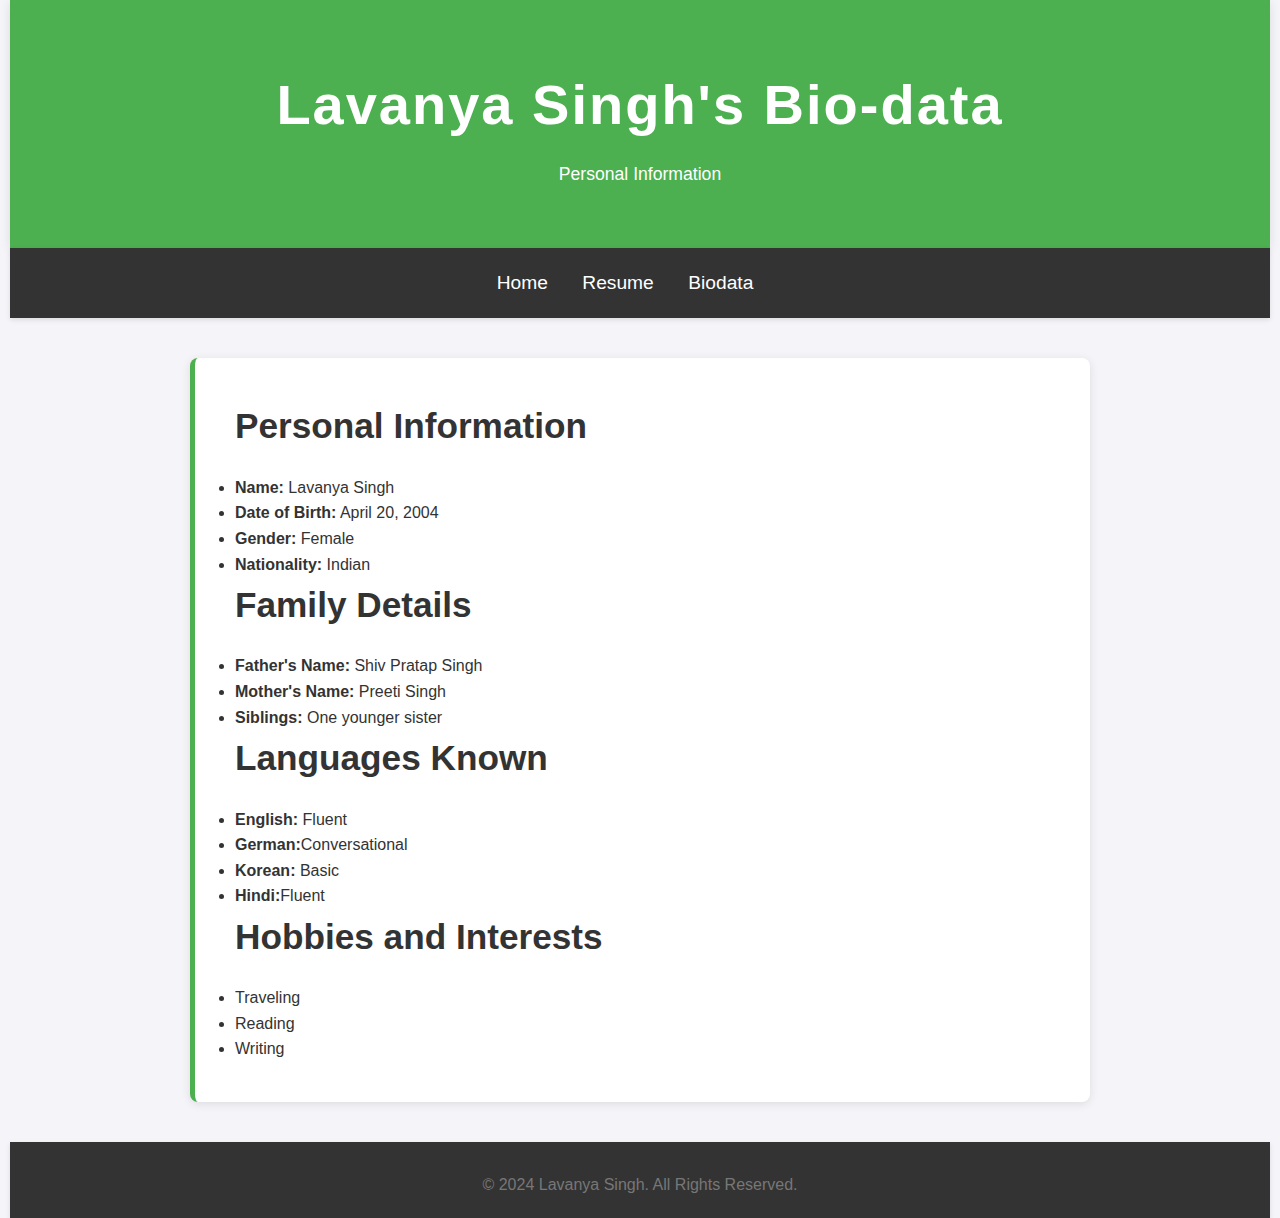
<file: OneDrive/Desktop/Website/biodata.html>
<!DOCTYPE html>
<html lang="en">
<head>
    <meta charset="UTF-8">
    <meta name="viewport" content="width=device-width, initial-scale=1.0">
    <title>Lavanya Singh - Bio-data</title>
    <link rel="stylesheet" href="css/styles.css">
</head>
<body>
    <header>
        <h1>Lavanya Singh's Bio-data</h1>
        <p>Personal Information</p>
    </header>

    <nav>
        <ul>
            <li><a href="index.html">Home</a></li>
            <li><a href="resume.html">Resume</a></li>
            <li><a href="biodata.html">Biodata</a></li>
        </ul>
    </nav>

    <section>
        <h2>Personal Information</h2>
        <ul>
            <li><strong>Name:</strong> Lavanya Singh</li>
            <li><strong>Date of Birth:</strong> April 20, 2004</li>
            <li><strong>Gender:</strong> Female</li>
            <li><strong>Nationality:</strong> Indian</li>
        </ul>

        <h2>Family Details</h2>
        <ul>
            <li><strong>Father's Name:</strong> Shiv Pratap Singh</li>
            <li><strong>Mother's Name:</strong> Preeti Singh</li>
            <li><strong>Siblings:</strong> One younger sister</li>
        </ul>

        <h2>Languages Known</h2>
        <ul>
            <li><strong>English:</strong> Fluent</li>
            <li><strong>German:</strong>Conversational</li>
            <li><strong>Korean:</strong> Basic</li>
            <li><strong>Hindi:</strong>Fluent</li>
        </ul>

        <h2>Hobbies and Interests</h2>
        <ul>
            <li>Traveling</li>
            <li>Reading</li>
            <li>Writing</li>
        </ul>
    </section>

    <footer>
        <p>&copy; 2024 Lavanya Singh. All Rights Reserved.</p>
    </footer>
</body>
</html>
</file>
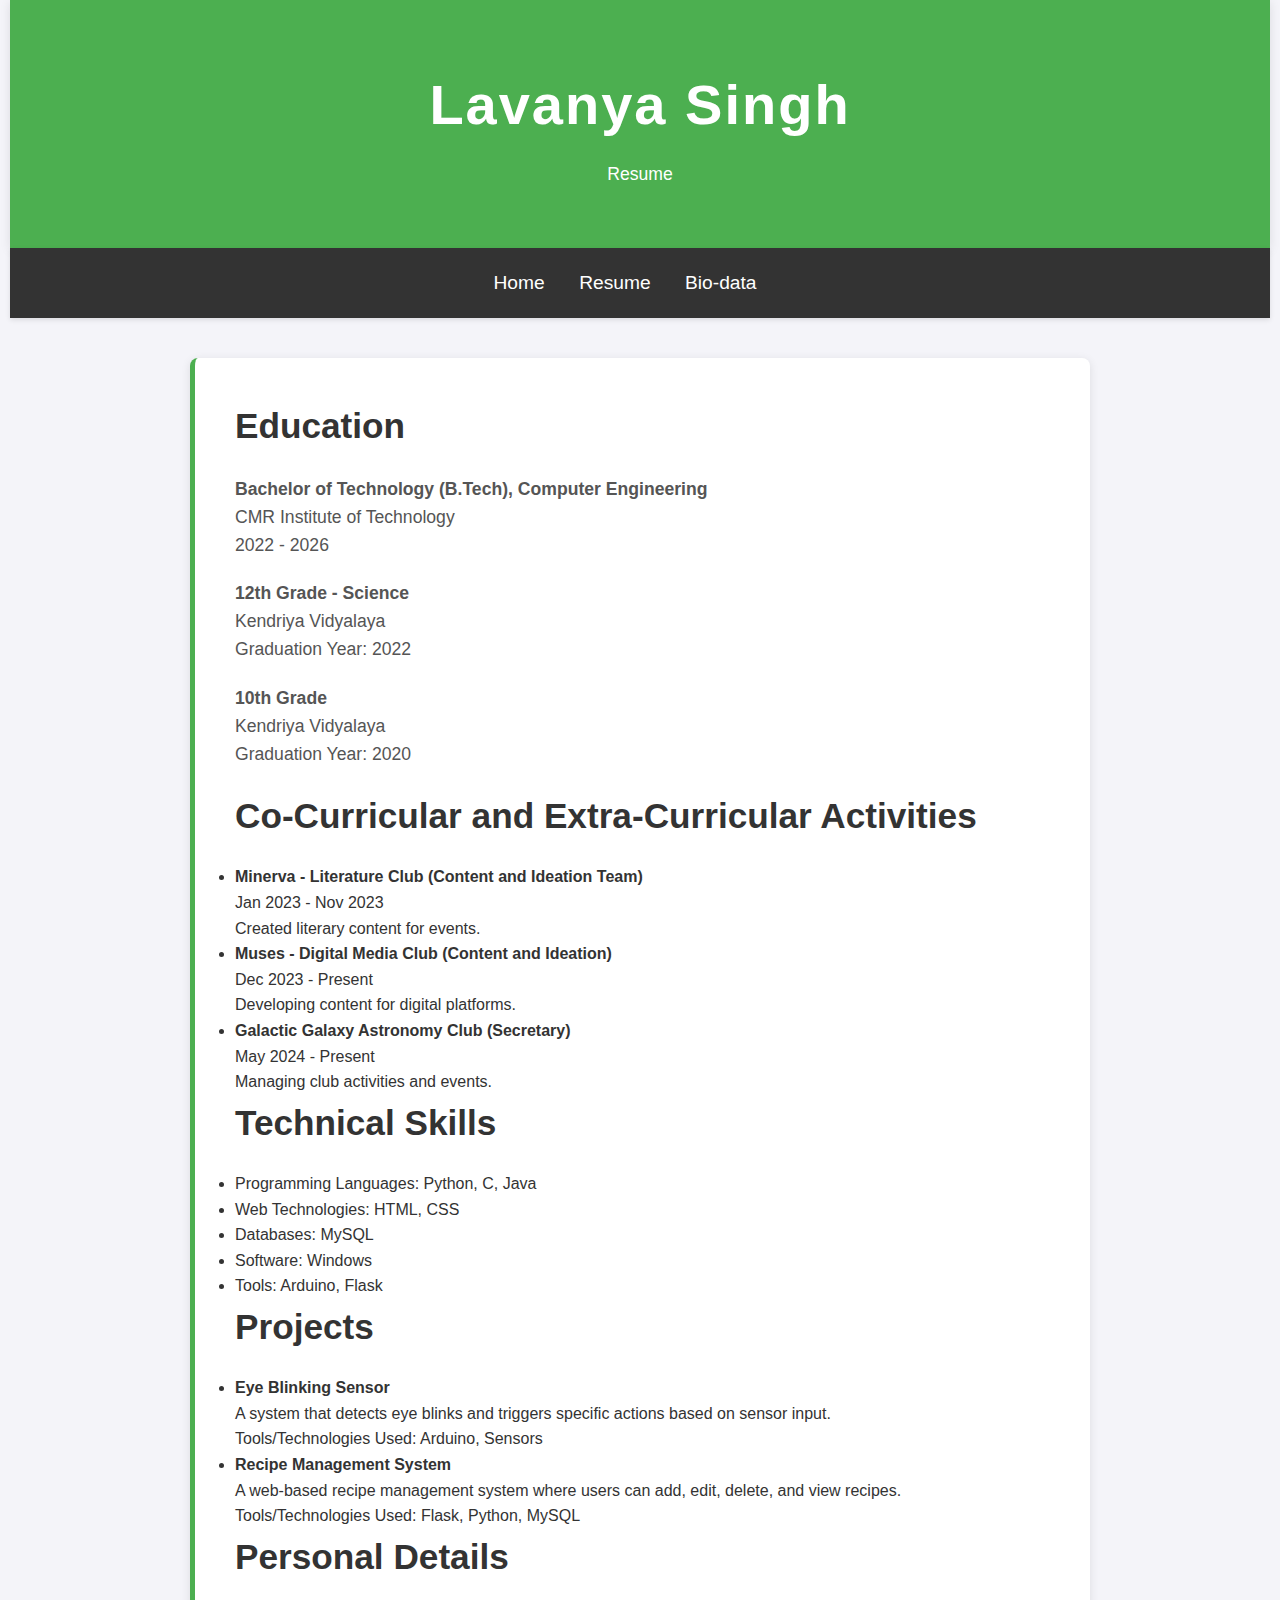
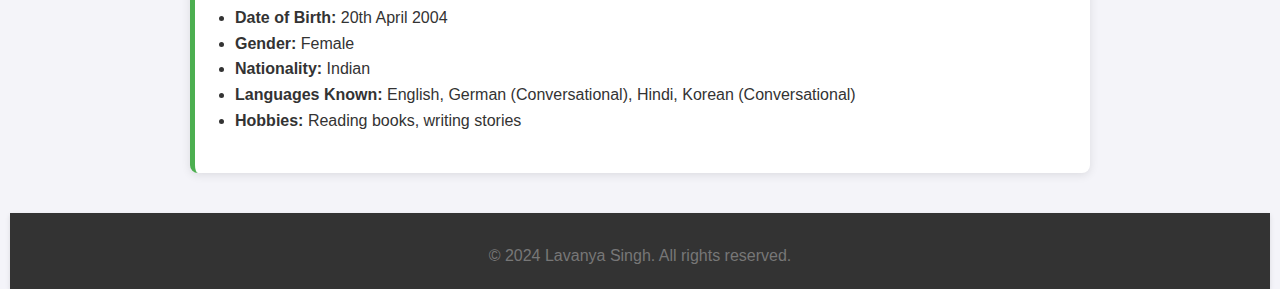
<file: OneDrive/Desktop/Website/resume.html>
<!DOCTYPE html>
<html lang="en">
<head>
    <meta charset="UTF-8">
    <meta name="viewport" content="width=device-width, initial-scale=1.0">
    <title>Resume - Lavanya Singh</title>
    <link rel="stylesheet" href="css/styles.css">
</head>
<body>
    <header>
        <h1>Lavanya Singh</h1>
        <p>Resume</p>
    </header>
    <nav>
        <ul>
            <li><a href="index.html">Home</a></li>
            <li><a href="resume.html">Resume</a></li>
            <li><a href="biodata.html">Bio-data</a></li>
        </ul>
    </nav>
    <main>
        <section>
            <h2>Education</h2>
            <p><strong>Bachelor of Technology (B.Tech), Computer Engineering</strong><br>
                CMR Institute of Technology<br>
                2022 - 2026
            </p>
            <p><strong>12th Grade - Science</strong><br>
                Kendriya Vidyalaya<br>
                Graduation Year: 2022
            </p>
            <p><strong>10th Grade</strong><br>
                Kendriya Vidyalaya<br>
                Graduation Year: 2020
            </p>

            <h2>Co-Curricular and Extra-Curricular Activities</h2>
            <ul>
                <li><strong>Minerva - Literature Club (Content and Ideation Team)</strong><br>Jan 2023 - Nov 2023<br>Created literary content for events.</li>
                <li><strong>Muses - Digital Media Club (Content and Ideation)</strong><br>Dec 2023 - Present<br>Developing content for digital platforms.</li>
                <li><strong>Galactic Galaxy Astronomy Club (Secretary)</strong><br>May 2024 - Present<br>Managing club activities and events.</li>
            </ul>

            <h2>Technical Skills</h2>
            <ul>
                <li>Programming Languages: Python, C, Java</li>
                <li>Web Technologies: HTML, CSS</li>
                <li>Databases: MySQL</li>
                <li>Software: Windows</li>
                <li>Tools: Arduino, Flask</li>
            </ul>

            <h2>Projects</h2>
            <ul>
                <li><strong>Eye Blinking Sensor</strong><br>A system that detects eye blinks and triggers specific actions based on sensor input.<br>Tools/Technologies Used: Arduino, Sensors</li>
                <li><strong>Recipe Management System</strong><br>A web-based recipe management system where users can add, edit, delete, and view recipes.<br>Tools/Technologies Used: Flask, Python, MySQL</li>
            </ul>

            <h2>Personal Details</h2>
            <ul>
                <li><strong>Date of Birth:</strong> 20th April 2004</li>
                <li><strong>Gender:</strong> Female</li>
                <li><strong>Nationality:</strong> Indian</li>
                <li><strong>Languages Known:</strong> English, German (Conversational), Hindi, Korean (Conversational)</li>
                <li><strong>Hobbies:</strong> Reading books, writing stories</li>
            </ul>
        </section>
    </main>
    <footer>
        <p>&copy; 2024 Lavanya Singh. All rights reserved.</p>
    </footer>
</body>
</html>
</file>
<file: OneDrive/Desktop/Website/css/styles.css>
* {
    margin: 0;
    padding: 0;
    box-sizing: border-box;
}

body {
    font-family: 'Segoe UI', Tahoma, Geneva, Verdana, sans-serif;
    background-color: #f4f4f9;
    color: #333;
    line-height: 1.6;
    padding: 0 10px;
    max-width: 100%;
    overflow-x: hidden;
}

header {
    background-color: #4CAF50;
    color: #fff;
    padding: 60px 0;
    text-align: center;
    box-shadow: 0 2px 10px rgba(0, 0, 0, 0.1);
}

header .container {
    max-width: 900px;
    margin: 0 auto;
}

header h1 {
    font-size: 3.5rem;
    font-weight: bold;
    letter-spacing: 2px;
}

header p {
    font-size: 1.1rem;
    margin-top: 10px;
}

header .profile-img {
    width: 120px;
    height: 120px;
    border-radius: 50%;
    margin-top: 20px;
    border: 5px solid #fff;
    box-shadow: 0 4px 6px rgba(0, 0, 0, 0.1);
}

nav {
    background-color: #333;
    padding: 20px 0;
    box-shadow: 0 2px 5px rgba(0, 0, 0, 0.1);
}

nav ul {
    list-style-type: none;
    text-align: center;
}

nav ul li {
    display: inline;
    margin-right: 30px;
}

nav ul li a {
    font-size: 1.2rem;
    color: #fff;
    text-decoration: none;
    font-weight: 500;
    transition: color 0.3s ease;
}

nav ul li a:hover {
    color: #4CAF50;
}

section {
    background-color: #fff;
    padding: 40px;
    margin: 40px auto;
    max-width: 900px;
    border-radius: 8px;
    box-shadow: 0 2px 10px rgba(0, 0, 0, 0.1);
    border-left: 5px solid #4CAF50;
}

section h2 {
    font-size: 2.2rem;
    color: #333;
    margin-bottom: 20px;
    font-weight: bold;
}

section p {
    font-size: 1.1rem;
    color: #555;
    margin-bottom: 20px;
}

.projects ul {
    list-style-type: none;
    padding: 0;
}

.projects li {
    font-size: 1.1rem;
    margin-bottom: 15px;
}

.projects li strong {
    color: #4CAF50;
}

footer {
    background-color: #333;
    color: #fff;
    padding: 20px 0;
    text-align: center;
    box-shadow: 0 2px 5px rgba(0, 0, 0, 0.1);
    font-size: 1rem;
}

footer p {
    margin-top: 10px;
    color: #777;
}

@media (max-width: 768px) {
    header h1 {
        font-size: 2.5rem;
    }

    header p {
        font-size: 1rem;
    }

    header .profile-img {
        width: 100px;
        height: 100px;
    }

    section {
        padding: 25px;
    }

    section h2 {
        font-size: 1.8rem;
    }

    nav ul li {
        display: inline-block;
        margin-right: 15px;
    }

    nav ul li a {
        font-size: 1rem;
    }
}
</file>
